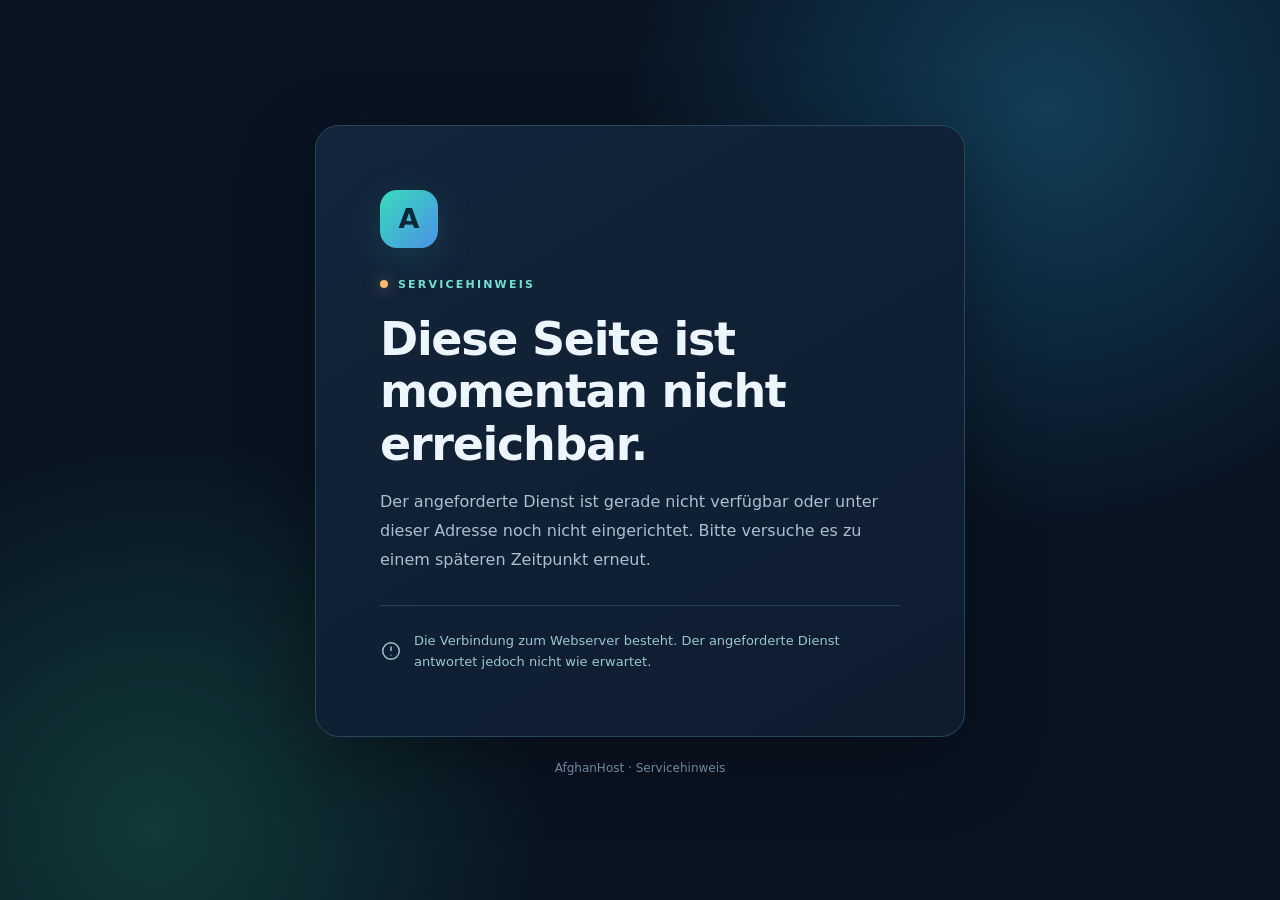
<file: app/default_page.html>
<!doctype html>
<!-- ProxyCircuit v0.2.3 Beta | Author: Mohammad Zamir Akbari | https://zamir.akbari.org | Copyright (c) 2026 Mohammad Zamir Akbari. -->
<html lang="de">
<head>
<meta charset="utf-8">
<meta name="viewport" content="width=device-width, initial-scale=1">
<meta name="robots" content="noindex, nofollow, noarchive">
<title>AfghanHost | Dienst nicht erreichbar</title>
<style>
:root {color-scheme:dark;font-family:Inter,system-ui,-apple-system,"Segoe UI",sans-serif;}
* {box-sizing:border-box;}
body {min-height:100vh;margin:0;display:grid;place-items:center;background:radial-gradient(circle at 82% 12%,#123e58 0%,transparent 32%),radial-gradient(circle at 12% 92%,#113a39 0%,transparent 28%),#091422;color:#edf6ff;padding:30px;}
.wrap {max-width:650px;width:100%;}
.panel {border:1px solid #29475c;background:linear-gradient(150deg,#13253b,#0e1c2e);box-shadow:0 24px 80px #0005;border-radius:24px;padding:clamp(30px,6vw,64px);}
.mark {display:grid;place-items:center;width:58px;height:58px;border-radius:17px;background:linear-gradient(135deg,#39dbbd,#4a92e5);color:#062937;font-weight:900;font-size:27px;margin-bottom:30px;box-shadow:0 10px 38px #32ccb525;}
.eyebrow {display:flex;align-items:center;gap:10px;text-transform:uppercase;color:#72e0d0;letter-spacing:2.2px;font-size:11px;font-weight:800;}
.dot {display:inline-block;height:8px;width:8px;background:#f6bb6e;border-radius:50%;box-shadow:0 0 15px #f6bb6e80;}
h1 {font-size:clamp(30px,5.5vw,46px);line-height:1.15;letter-spacing:-1.3px;margin:22px 0 17px;}
p {color:#aebed0;line-height:1.8;font-size:16px;margin:0;max-width:520px;}
.rule {border:0;height:1px;background:#2a4056;margin:30px 0 24px;}
.support {display:flex;gap:12px;align-items:center;color:#9bc5d1;font-size:13px;line-height:1.65;}
.support svg {flex-shrink:0;}
footer {color:#71879e;font-size:12px;text-align:center;margin:24px 0 0;}
@media(max-width:520px){body{padding:16px}.panel{border-radius:18px}.support{align-items:flex-start}}
</style>
</head>
<body>
<div class="wrap">
<main class="panel">
<div class="mark" aria-hidden="true">A</div>
<div class="eyebrow"><span class="dot"></span> Servicehinweis</div>
<h1>Diese Seite ist momentan nicht erreichbar.</h1>
<p>Der angeforderte Dienst ist gerade nicht verf&uuml;gbar oder unter dieser Adresse noch nicht eingerichtet. Bitte versuche es zu einem sp&auml;teren Zeitpunkt erneut.</p>
<hr class="rule">
<div class="support">
<svg width="22" height="22" fill="none" stroke="currentColor" stroke-width="1.6" viewBox="0 0 24 24" aria-hidden="true"><circle cx="12" cy="12" r="9"/><path d="M12 7v5m0 4v1"/></svg>
<span>Die Verbindung zum Webserver besteht. Der angeforderte Dienst antwortet jedoch nicht wie erwartet.</span>
</div>
</main>
<footer>AfghanHost &middot; Servicehinweis</footer>
</div>
</body>
</html>
</file>
